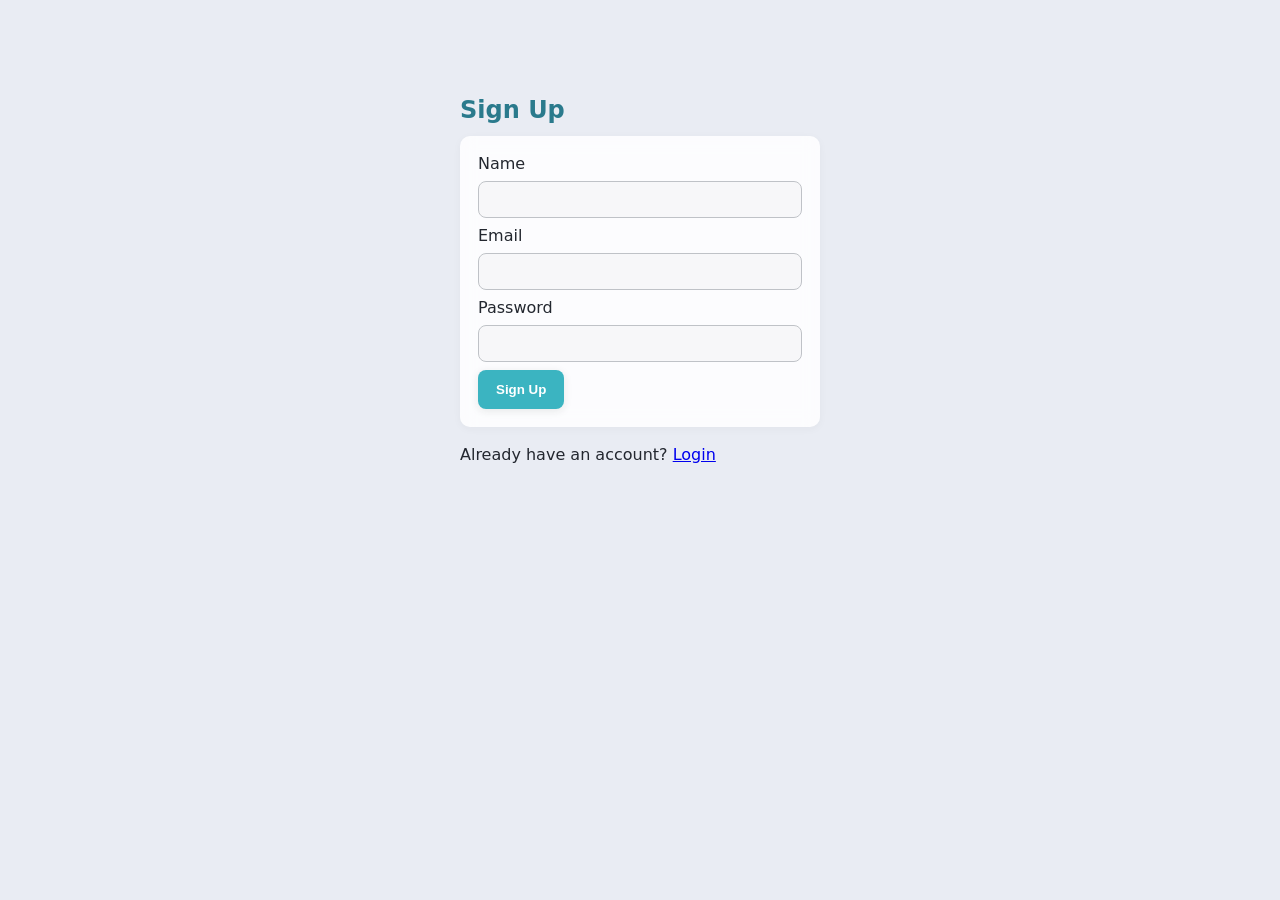
<file: signup.html>
<!doctype html>
<html lang="en">
<head>
  <meta charset="utf-8" />
  <meta name="viewport" content="width=device-width, initial-scale=1" />
  <title>Sign Up - Sarrthi IAS</title>
  <link rel="stylesheet" href="style.css" />
</head>
<body>
  <div class="section" style="max-width:400px;margin:60px auto;">
    <h2>Sign Up</h2>
    <form id="signupForm" class="card-form">
      <label>Name</label>
      <input type="text" id="signupName" required />
      <label>Email</label>
      <input type="email" id="signupEmail" required />
      <label>Password</label>
      <input type="password" id="signupPassword" required />
      <button class="btn" type="submit">Sign Up</button>
      <div id="signupError" class="error"></div>
    </form>
    <p style="margin-top:18px">Already have an account? <a href="login.html">Login</a></p>
  </div>
  <script src="script.js"></script>
  <script src="signup.js"></script>
</body>
</html>
</file>
<file: style.css>
/* Cool Modern Theme for DREAMITY IAS Website */
:root{
  --accent:#3bb4c1;
  --accent-dark:#2a7a8c;
  --muted:#5a5f73;
  --bg-gradient:linear-gradient(120deg,#e5e6ea 0%,#c7eafd 100%);
  --footer-bg:#23272f;
  --footer-light:#e3e6ed;
  --card-bg:rgba(255,255,255,0.85);
  --body-bg:#e9ecf3;
  --btn-bg:#3bb4c1;
  --btn-hover:#2a7a8c;
  --input-bg:#f7f7f9;
  --input-border:#bfc2c7;
  --glass-blur:blur(8px);
}
*{box-sizing:border-box}
body{font-family:Inter,system-ui,Arial,sans-serif;margin:0;color:#23272f;background:var(--body-bg)}
.topbar{background:var(--accent-dark);color:#ffffff;padding:8px 20px;display:flex;justify-content:space-between;align-items:center}
.topbar .contact{font-weight:600}
header{position:sticky;top:0;z-index:100;display:flex;align-items:center;justify-content:space-between;padding:18px 20px;border-bottom:1px solid var(--footer-light);background:rgba(255,255,255,0.65);box-shadow:0 2px 8px rgba(44,44,44,0.04);transition:box-shadow .3s,background .3s;backdrop-filter:blur(12px)}
.brand{display:flex;align-items:center;gap:12px}
.brand img{width:90px;height:60px;object-fit:contain}
nav ul{list-style:none;display:flex;gap:18px;margin:0;padding:0}
nav a{text-decoration:none;color:var(--muted);font-weight:600;transition:color .2s}
nav a:hover{color:var(--accent)}
.hero{display:grid;grid-template-columns:1fr 420px;gap:30px;padding:40px 20px;align-items:center;background:var(--bg-gradient);color:#23272f;box-shadow:0 8px 32px rgba(44,44,44,0.08)}
.hero-left h1{font-size:38px;margin:0 0 12px;animation:fadeInDown 1s;color:var(--accent-dark)}
.hero-left p{color:var(--muted);margin:0 0 18px;animation:fadeInUp 1.2s}
.cta{display:flex;gap:10px}
.btn{background:var(--btn-bg);color:#fff;padding:12px 18px;border-radius:8px;text-decoration:none;font-weight:700;box-shadow:0 2px 8px rgba(44,44,44,0.12);transition:background .2s,transform .2s}
.btn:hover{background:var(--btn-hover);transform:translateY(-2px)}
.btn-outline{background:#fff;border:2px solid var(--btn-bg);color:var(--btn-bg);padding:10px 16px;border-radius:8px;text-decoration:none;font-weight:700;transition:background .2s,color .2s}
.btn-outline:hover{background:var(--btn-bg);color:#fff}
.hero-right{background:var(--card-bg);backdrop-filter:var(--glass-blur);padding:18px;border-radius:10px;box-shadow:0 6px 18px rgba(44,44,44,0.08);color:#23272f;animation:fadeInRight 1.3s}
.cards{display:flex;gap:12px;flex-wrap:wrap;margin-top:18px}
.card{background:var(--card-bg);backdrop-filter:var(--glass-blur);padding:12px;border-radius:8px;flex:1;min-width:160px;box-shadow:0 4px 12px rgba(44,44,44,0.04);transition:transform .2s}
.card:hover{transform:scale(1.05);background:var(--btn-bg);color:#fff}
.section{padding:36px 20px}
.section h2{margin:0 0 12px;color:var(--accent-dark)}
.courses{display:grid;grid-template-columns:repeat(auto-fit,minmax(220px,1fr));gap:16px}
.course{background:var(--card-bg);backdrop-filter:var(--glass-blur);padding:14px;border-radius:10px;box-shadow:0 6px 18px rgba(44,44,44,0.04);transition:transform .2s}
.course:hover{transform:scale(1.04);background:var(--btn-bg);color:#fff}
/* .faculty-grid{display:grid;grid-template-columns:repeat(auto-fit,minmax(150px,1fr));gap:px}
.faculty{background:var(--card-bg);backdrop-filter:var(--glass-blur);padding:10px;border-radius:8px;text-align:center;box-shadow:0 2px 8px rgba(44,44,44,0.04);transition:transform .2s}
.faculty:hover{transform:scale(1.04);background:var(--btn-bg);color:#fff}
.faculty img{width:100%;height:300px;object-fit:cover;border-radius:6px}
.app{display:flex;gap:20px;align-items:center} */
.faculty-grid {
  display: grid;
  grid-template-columns: repeat(auto-fit, minmax(220px, 1fr));
  gap: 20px;
}

.faculty {
  background: linear-gradient(135deg, #ffffff, #f0f8ff); /* subtle gradient */
  backdrop-filter: var(--glass-blur);
  padding: 16px;
  border-radius: 14px;
  text-align: center;
  box-shadow: 0 4px 14px rgba(0,0,0,0.08);
  transition: transform .3s, box-shadow .3s;
}

.faculty:hover {
  transform: translateY(-6px);
  box-shadow: 0 6px 20px rgba(0,0,0,0.15);
  background: linear-gradient(135deg, var(--btn-bg), var(--accent-dark));
  color: #fff;
}

.faculty img {
  width: 100%;
  height: 400px;   /* ✅ uniform size */
  object-fit: cover;
  border-radius: 10px;
  margin-bottom: 10px;
  transition: transform .3s;
}

.faculty:hover img {
  transform: scale(1.05);
}
.faculty div {
  transition: color .3s;
}
.faculty:hover div {
  color: #fff;
}

/* Login/Signup Card Glassmorphism & Button Hover */
.card-form {
  background: rgba(255,255,255,0.7);
  backdrop-filter: blur(14px);
  box-shadow: 0 8px 32px rgba(44,44,44,0.12);
  border-radius: 18px;
  transition: box-shadow .3s, background .3s;
}
.card-form:hover {
  background: rgba(255,255,255,0.85);
  box-shadow: 0 12px 36px rgba(44,44,44,0.18);
}
.card-form input, .card-form button {
  transition: box-shadow .2s, border .2s, background .2s;
}
.card-form input:focus {
  box-shadow: 0 0 0 2px var(--accent);
}
.card-form button {
  background: var(--btn-bg);
  color: #fff;
  border: none;
  border-radius: 8px;
  padding: 12px 18px;
  font-weight: 700;
  box-shadow: 0 2px 8px rgba(44,44,44,0.10);
  cursor: pointer;
  transition: background .2s, transform .2s, box-shadow .2s;
}
.card-form button:hover {
  background: var(--btn-hover);
  transform: translateY(-2px) scale(1.04);
  box-shadow: 0 4px 16px rgba(44,44,44,0.18);
}
form.card-form{background:var(--card-bg);backdrop-filter:var(--glass-blur);padding:18px;border-radius:10px;max-width:420px;box-shadow:0 2px 8px rgba(44,44,44,0.04)}
input,select{width:100%;padding:10px;margin:8px 0;border:1px solid var(--input-border);border-radius:8px;transition:border .2s;background:var(--input-bg);color:#23272f}
input:focus,select:focus{border:1.5px solid var(--accent);outline:none}
.error{color:#e53935;font-size:13px;margin-top:-6px;margin-bottom:8px;display:none}
.socials{display:flex;gap:12px;margin-top:10px}
.socials a{display:inline-block;width:32px;height:32px;border-radius:50%;background:#fff;box-shadow:0 2px 8px rgba(44,44,44,0.08);display:flex;align-items:center;justify-content:center;transition:background .2s}
.socials a:hover{background:var(--accent)}
.faq{margin-top:24px}
.faq-item{background:var(--card-bg);backdrop-filter:var(--glass-blur);border-radius:8px;box-shadow:0 2px 8px rgba(44,44,44,0.04);margin-bottom:10px;padding:14px;cursor:pointer;transition:background .2s}
.faq-item.open{background:var(--input-bg)}
.faq-q{font-weight:700;color:var(--accent-dark)}
.faq-a{display:none;margin-top:8px;color:var(--muted)}
.faq-item.open .faq-a{display:block}
.testimonials{display:grid;grid-template-columns:repeat(auto-fit,minmax(260px,1fr));gap:18px;margin-top:18px}
.testimonial{background:var(--card-bg);backdrop-filter:var(--glass-blur);padding:16px;border-radius:10px;box-shadow:0 2px 8px rgba(44,44,44,0.08);font-style:italic;position:relative}
.testimonial:before{content:'\201C';font-size:38px;color:var(--accent);position:absolute;top:8px;left:12px;opacity:.2}
.testimonial .author{margin-top:12px;font-weight:700;color:var(--accent-dark)}
.scroll-top{position:fixed;bottom:32px;right:32px;background:var(--accent-dark);color:#fff;border:none;border-radius:50%;width:44px;height:44px;display:flex;align-items:center;justify-content:center;box-shadow:0 2px 8px rgba(44,44,44,0.18);font-size:22px;cursor:pointer;z-index:999;opacity:0;pointer-events:none;transition:opacity .3s}
.scroll-top.show{opacity:1;pointer-events:auto}
footer{background:var(--footer-bg);color:#fff;padding:20px}
@media (max-width:880px){.hero{grid-template-columns:1fr;}.brand img{width:70px}.app{flex-direction:column}.courses{grid-template-columns:1fr}.testimonials{grid-template-columns:1fr}.faculty-grid{grid-template-columns:1fr}}
@keyframes fadeInDown{from{opacity:0;transform:translateY(-30px)}to{opacity:1;transform:none}}
@keyframes fadeInUp{from{opacity:0;transform:translateY(30px)}to{opacity:1;transform:none}}
@keyframes fadeInRight{from{opacity:0;transform:translateX(40px)}to{opacity:1;transform:none}}
</file>
